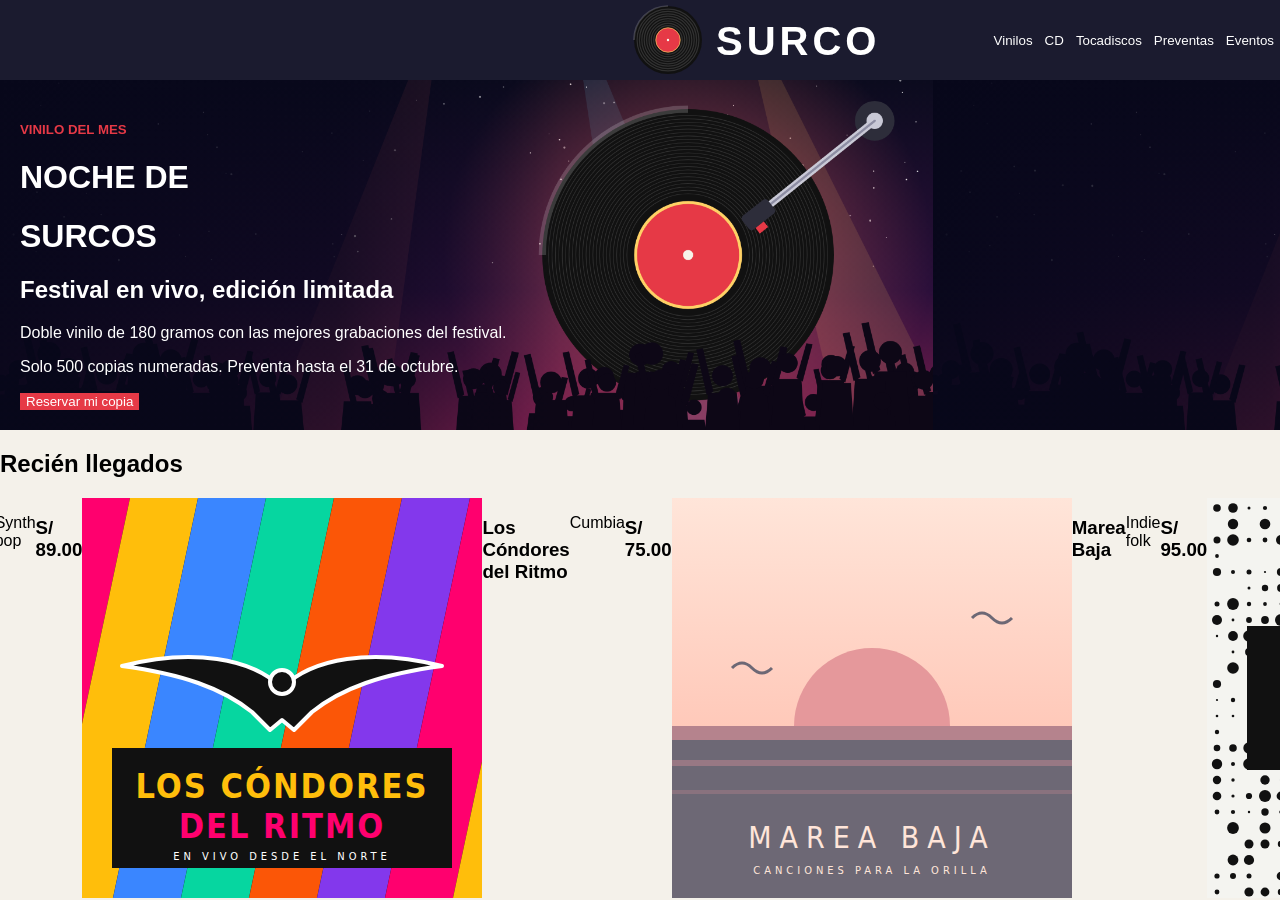
<file: pregunta1/index.html>
<!DOCTYPE html>
<html lang="en">
<head>
    <meta charset="UTF-8">
    <meta name="viewport" content="width=device-width, initial-scale=1.0">
    <title>Document</title>
    <link rel="stylesheet" href="estilos.css" />
</head>
<body>
    <nav>
        <img src="imagenes/logo.png" alt="Logo Surco">
        <button>Vinilos</button>
        <button>CD</button>
        <button>Tocadiscos</button>
        <button>Preventas</button>
        <button>Eventos</button>
    </nav>
    <main class="flex-container">
        <h5>VINILO DEL MES</h5>
        <h1>NOCHE DE</h1>
        <h1>SURCOS</h1>
        <h2>Festival en vivo, edición limitada</h2>
        <p>Doble vinilo de 180 gramos con las mejores grabaciones del festival.</p>
        <p>Solo 500 copias numeradas. Preventa hasta el 31 de octubre.</p>
        <button>Reservar mi copia</button>
    </main>
    <aside>
        <h2>Recién llegados</h2>
        <div class="flex-container">
            <div>
                <img src="imagenes/luna-electrica.png" alt="luna-electrica">
                <h3><strong>Luna Eléctrica</strong></h3>
                <p>Synth pop</p>
                <h3><strong>S/ 89.00</strong></h3>
            </div>
            <div>
                <img src="imagenes/condores-del-ritmo.png" alt="condores-del-ritmo">
                <h3><strong>Los Cóndores del Ritmo</strong></h3>
                <p>Cumbia</p>
                <h3><strong>S/ 75.00</strong></h3>
            </div>
            <div>
                <img src="imagenes/marea-baja.png" alt="marea-baja">
                <h3><strong>Marea Baja</strong></h3>
                <p>Indie folk</p>
                <h3><strong>S/ 95.00</strong></h3>
            </div>
            <div>
                <img src="imagenes/ruido-blanco.png" alt="ruido-blanco">
                <h3><strong>Ruido Blanco Vol. 2</strong></h3>
                <p>Rock</p>
                <h3><strong>S/ 110.00</strong></h3>
            </div>
        </div>
    </aside>
</body>
</html>
</file>
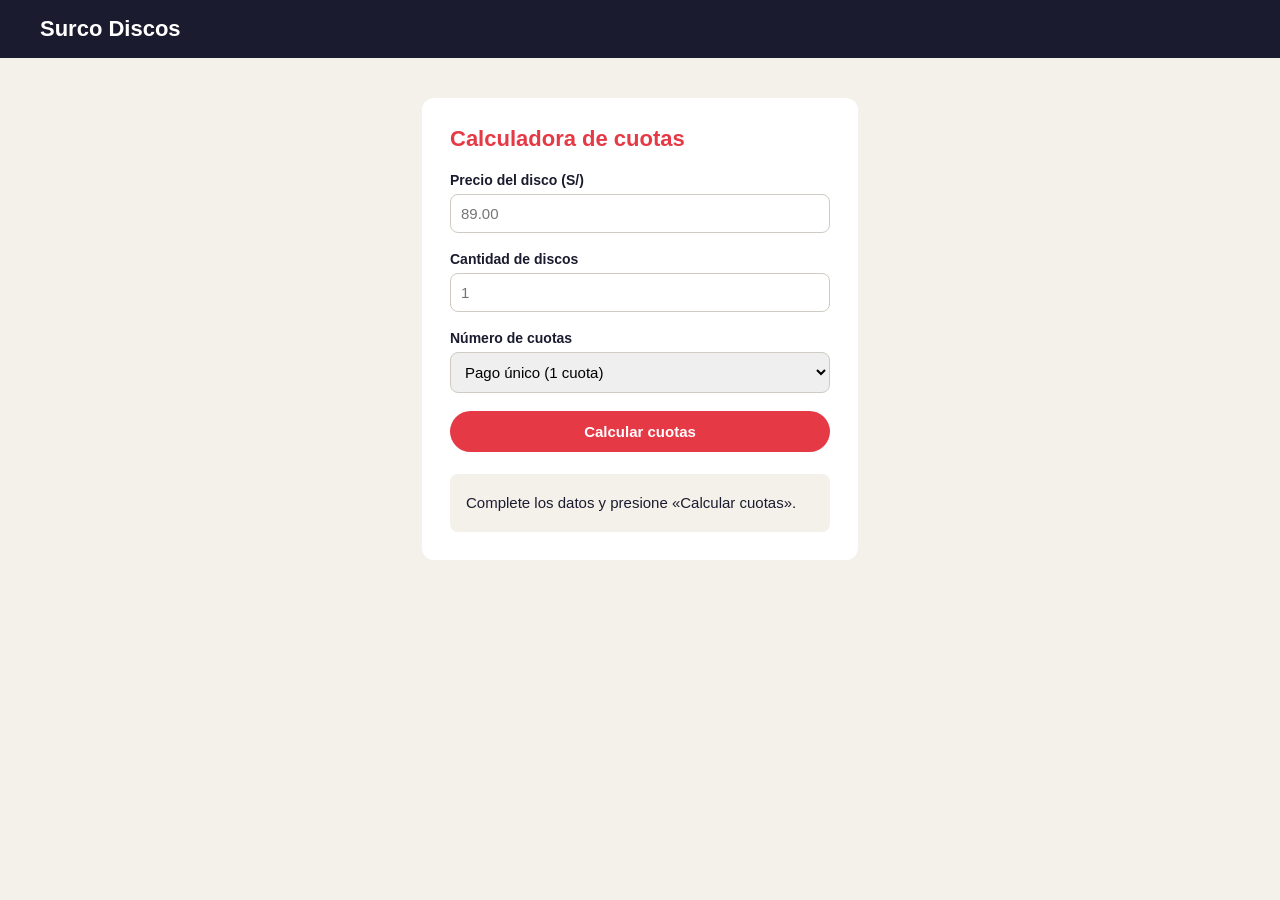
<file: pregunta2/index.html>
<!DOCTYPE html>
<html lang="es">
<head>
    <meta charset="utf-8">
    <meta name="viewport" content="width=device-width">
    <title>Surco Discos · Pago en cuotas</title>
    <link rel="stylesheet" href="estilos.css">
</head>
<body>
    <header>
        <h1>Surco Discos</h1>
    </header>

    <main>
        <section class="cuotas">
            <h2>Calculadora de cuotas</h2>

            <label for="precio">Precio del disco (S/)</label>
            <input type="number" id="precio" min="0" step="0.01" placeholder="89.00">

            <label for="cantidad">Cantidad de discos</label>
            <input type="number" id="cantidad" min="1" step="1" placeholder="1">

            <label for="cuotas">Número de cuotas</label>
            <select id="cuotas">
                <option value="1">Pago único (1 cuota)</option>
                <option value="3">3 cuotas sin interés</option>
                <option value="6">6 cuotas sin interés</option>
            </select>

            <button type="button" id="btnCalcular">Calcular cuotas</button>

            <div id="resultado" class="resultado">
                Complete los datos y presione «Calcular cuotas».
            </div>
        </section>
    </main>
</body>
</html>
</file>
<file: pregunta1/estilos.css>
html {
    padding: 0%;
    margin: 0%;
}
body {
    font-family: Arial, sans-serif;
    background-color: #f4f1ea;
    padding: 0%;
    margin: 0%;
}

nav {
    display: flex;
    justify-content: flex-end;
    background-color: #1b1b2f;
}



main {
    background-image: url(imagenes/banner.png);
    background-size: cover;
    background-size: contain;
    color: white;
    padding: 20px;
}

main h5 {
    color: #e63946;
}

main button{
    background-color: #e63946;
    color: white;
}

button{
    border: 0;
    background-color: #1b1b2f;
    color: white;
}

aside div {
    display: flex;
    justify-content: center;

}

aside div div img {
    font-size: 10px;
}
</file>
<file: pregunta2/estilos.css>
html, body {
    margin: 0;
    padding: 0;
}

body {
    font-family: Arial, sans-serif;
    background-color: #f4f1ea;
    color: #1b1b2f;
}

header {
    background-color: #1b1b2f;
    padding: 16px 40px;
}

header h1 {
    margin: 0;
    font-size: 22px;
    color: #ffffff;
}

.cuotas {
    display: flex;
    flex-direction: column;
    width: 380px;
    margin: 40px auto;
    padding: 28px;
    background-color: #ffffff;
    border-radius: 12px;
}

.cuotas h2 {
    margin: 0 0 20px 0;
    font-size: 22px;
    color: #e63946;
}

label {
    margin-bottom: 6px;
    font-size: 14px;
    font-weight: bold;
}

input, select {
    margin-bottom: 18px;
    padding: 10px;
    font-size: 15px;
    font-family: Arial, sans-serif;
    border: 1px solid #cfcbc2;
    border-radius: 8px;
}

input:focus, select:focus {
    border-color: #1b1b2f;
    outline: 2px solid #e63946;
}

button {
    padding: 12px;
    font-size: 15px;
    font-weight: bold;
    font-family: Arial, sans-serif;
    color: #ffffff;
    background-color: #e63946;
    border: none;
    border-radius: 24px;
    cursor: pointer;
}

.resultado {
    margin-top: 22px;
    padding: 16px;
    font-size: 15px;
    line-height: 1.7;
    background-color: #f4f1ea;
    border-radius: 8px;
}
</file>
